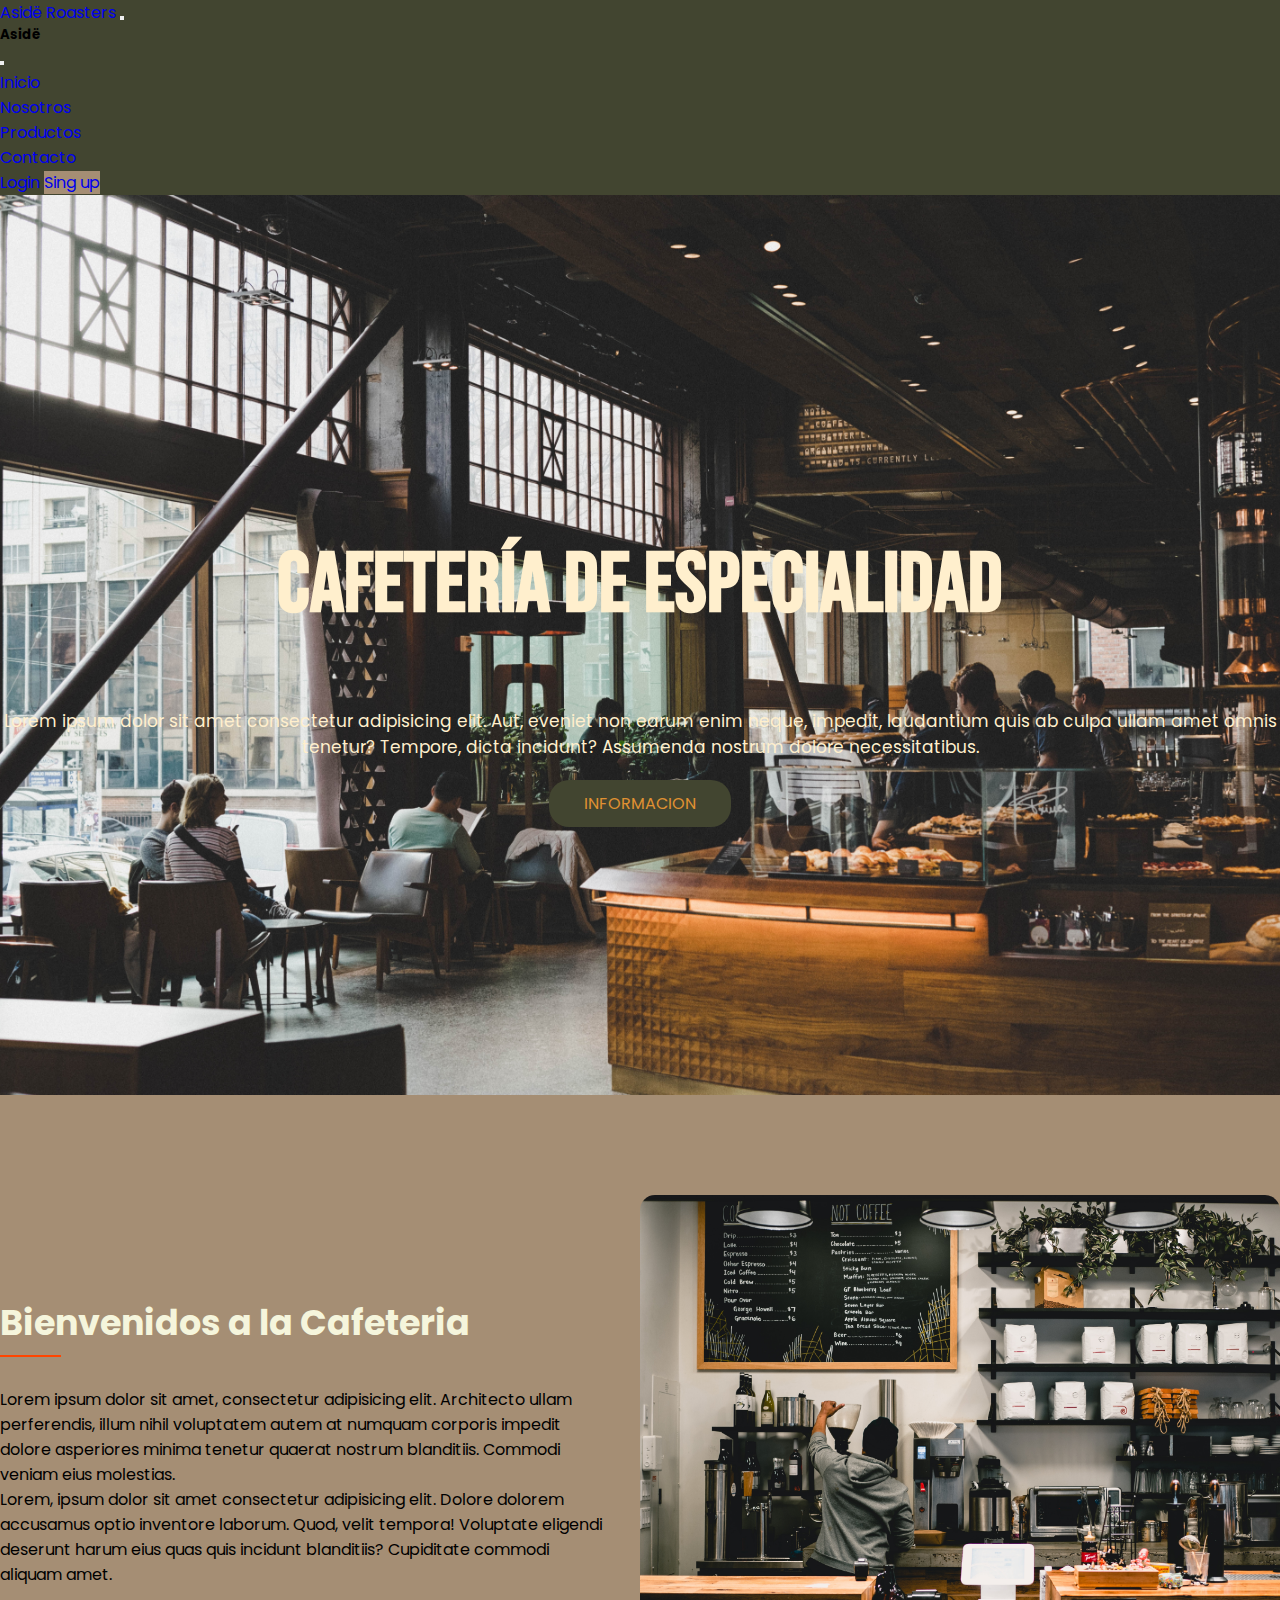
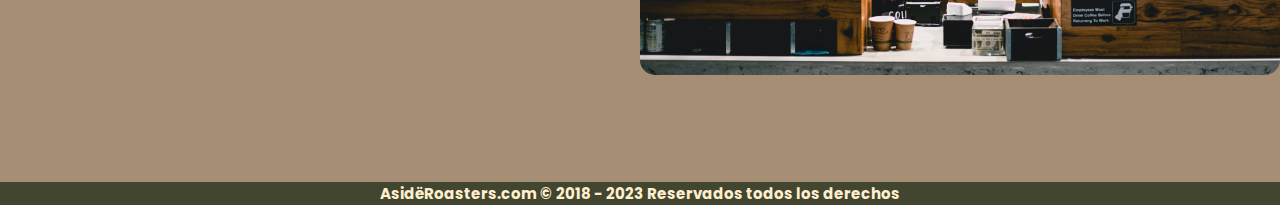
<file: index.html>
<!DOCTYPE html>
<html lang="en">
<head>
    <meta charset="UTF-8">
    <meta name="viewport" content="width=device-width, initial-scale=1.0">
    <meta name="description" content="Coffee Roasters">
    <meta name="keywords" content="Coffee, Roasters, latte, flat white">
    <link href="https://cdn.jsdelivr.net/npm/bootstrap@5.3.1/dist/css/bootstrap.min.css" rel="stylesheet" integrity="sha384-4bw+/aepP/YC94hEpVNVgiZdgIC5+VKNBQNGCHeKRQN+PtmoHDEXuppvnDJzQIu9" crossorigin="anonymous">
    <script src="https://cdn.jsdelivr.net/npm/bootstrap@5.3.1/dist/js/bootstrap.bundle.min.js" integrity="sha384-HwwvtgBNo3bZJJLYd8oVXjrBZt8cqVSpeBNS5n7C8IVInixGAoxmnlMuBnhbgrkm" crossorigin="anonymous"></script>
    <link rel="stylesheet" href="css/style.css">
    <title>Asidë</title>
</head>

<body>

  <section class="navbar-1">

    <nav class="navbar navbar-expand-lg navbar-dark bg-trasnparent">

      <div class="container">
        <a class="navbar-brand fs-4" href="#">Asidë Roasters</a>
        <button class="navbar-toggler shadow-none border-0" type="button" data-bs-toggle="offcanvas" data-bs-target="#offcanvasNavbar" aria-controls="offcanvasNavbar" aria-label="Toggle navigation">
          <span class="navbar-toggler-icon"></span>
        </button>

        <div class="sidebar offcanvas offcanvas-start" tabindex="-1" id="offcanvasNavbar" aria-labelledby="offcanvasNavbarLabel">

          <div class="offcanvas-header text-white border-bottom">
            <h5 class="offcanvas-title" id="offcanvasNavbarLabel">Asidë</h5>

            <button type="button" class="btn-close btn-close-white shadow-none" data-bs-dismiss="offcanvas" aria-label="Close"></button>
          </div>

          <div class="offcanvas-body d-flex flex-column flex-lg-row p-4 p-lg-0">

            <ul class="navbar-nav justify-content-center align-items-center fs-5 flex-grow-1 pe-3">
              <li class="nav-item mx-2">
                <a class="nav-link active" aria-current="page" href="#">Inicio</a>
              </li>
              <li class="nav-item mx-2">
                <a class="nav-link" href="./pages/Nosotros.html">Nosotros</a>
              </li>
              <li class="nav-item mx-2">
                  <a class="nav-link" href="./pages/Productos.html">Productos</a>
                </li>
                <li class="nav-item mx-2">
                  <a class="nav-link" href="./pages/contacto.html">Contacto</a>
                </li>
            </ul>

            <div class="d-flex flex-column flex-lg-row justify-content-center align-items-center gap-3">

              <a href="./pages/contacto.html" class="text-white">Login</a>

              <a href="./pages/singup.html" class="text-white text-decoration-none px-3 py-1 rounded-4"
              style="background-color: #a58e74">Sing up</a>

            </div>

          </div>
        </div>
      </div>
    </nav>

  </section>

    <header class="header">

        <div class="header-content conatiner">
            <div class="header-txt">
                <h1>Cafetería de especialidad</h1>
                <p>Lorem ipsum dolor sit amet consectetur adipisicing elit. Aut, eveniet non earum enim neque, impedit, laudantium quis ab culpa ullam amet omnis tenetur? Tempore, dicta incidunt? Assumenda nostrum dolore necessitatibus.</p>
                <a href="https://sca.coffee/sca-member-brochure-spanish" type="button" target="_blank" class="btn-1">Informacion</a>
            </div>
        </div>
    </header>

    <main class="code" id="code">

      <section class="about">
        <div class="about-content conatiner">
            <div class="about-txt">
                <h2>Bienvenidos a la Cafeteria</h2>
                <hr>
                <p>Lorem ipsum dolor sit amet, consectetur adipisicing elit. Architecto ullam perferendis, illum nihil voluptatem autem at numquam corporis impedit dolore asperiores minima tenetur quaerat nostrum blanditiis. Commodi veniam eius molestias.</p>
                <p>Lorem, ipsum dolor sit amet consectetur adipisicing elit. Dolore dolorem accusamus optio inventore laborum. Quod, velit tempora! Voluptate eligendi deserunt harum eius quas quis incidunt blanditiis? Cupiditate commodi aliquam amet.</p>
            </div>
            <div class="about-img">
                <img src="./img/Fondo2.jpg" alt="fondo2">
            </div>
        </div>
    </section>

    </main>

    <footer class="footer" id="copy">
        <div class="footer-2">
            <h4>AsidëRoasters.com © 2018 - 2023 Reservados todos los derechos</h4>
        </div>
    
    </footer>
</body>
</html>
</file>
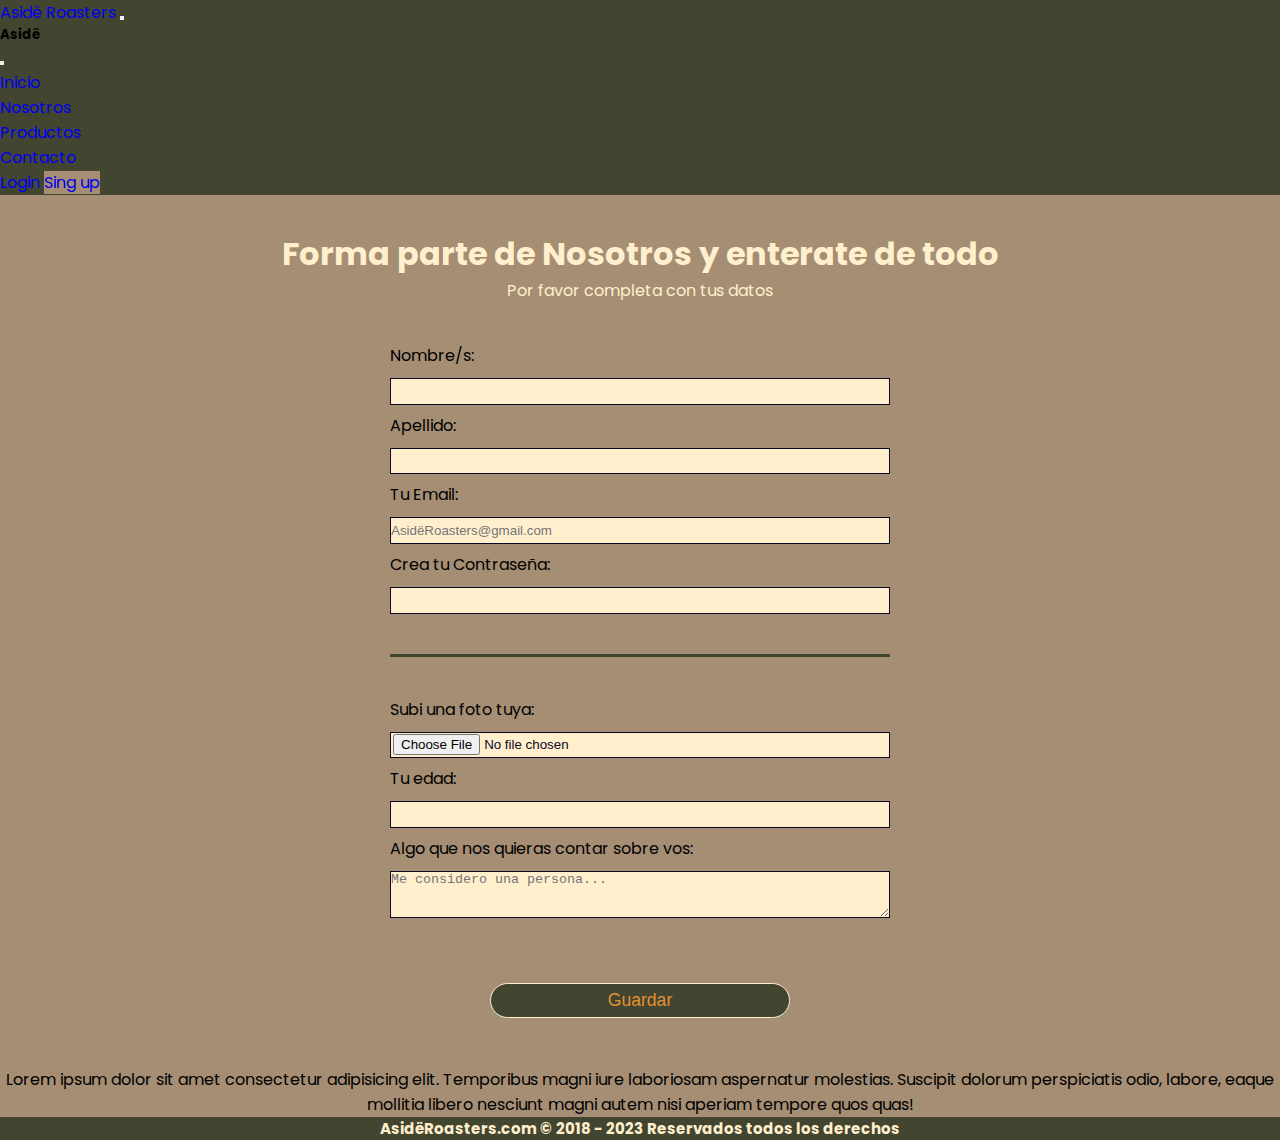
<file: pages/contacto.html>
<!DOCTYPE html>
<html lang="en">
<head>
    <meta charset="UTF-8">
    <meta name="viewport" content="width=device-width, initial-scale=1.0">
    <meta name="description" content="Coffee Roasters">
    <meta name="keywords" content="Coffee, Roasters, latte, flat white">
    <link href="https://cdn.jsdelivr.net/npm/bootstrap@5.3.1/dist/css/bootstrap.min.css" rel="stylesheet" integrity="sha384-4bw+/aepP/YC94hEpVNVgiZdgIC5+VKNBQNGCHeKRQN+PtmoHDEXuppvnDJzQIu9" crossorigin="anonymous">
    <script src="https://cdn.jsdelivr.net/npm/bootstrap@5.3.1/dist/js/bootstrap.bundle.min.js" integrity="sha384-HwwvtgBNo3bZJJLYd8oVXjrBZt8cqVSpeBNS5n7C8IVInixGAoxmnlMuBnhbgrkm" crossorigin="anonymous"></script>
    <link rel="stylesheet" href="../css/contacto.css">
    <title>Asidë</title>
</head>

<body>

  <section class="navbar-1">

    <nav class="navbar navbar-expand-lg navbar-dark bg-trasnparent">

      <div class="container">
        <a class="navbar-brand fs-4" href="../index.html">Asidë Roasters</a>
        <button class="navbar-toggler shadow-none border-0" type="button" data-bs-toggle="offcanvas" data-bs-target="#offcanvasNavbar" aria-controls="offcanvasNavbar" aria-label="Toggle navigation">
          <span class="navbar-toggler-icon"></span>
        </button>

        <div class="sidebar offcanvas offcanvas-start" tabindex="-1" id="offcanvasNavbar" aria-labelledby="offcanvasNavbarLabel">

          <div class="offcanvas-header text-white border-bottom">
            <h5 class="offcanvas-title" id="offcanvasNavbarLabel">Asidë</h5>

            <button type="button" class="btn-close btn-close-white shadow-none" data-bs-dismiss="offcanvas" aria-label="Close"></button>
          </div>

          <div class="offcanvas-body d-flex flex-column flex-lg-row p-4 p-lg-0">

            <ul class="navbar-nav justify-content-center align-items-center fs-5 flex-grow-1 pe-3">
              <li class="nav-item mx-2">
                <a class="nav-link active" aria-current="page" href="../index.html">Inicio</a>
              </li>
              <li class="nav-item mx-2">
                <a class="nav-link" href="../pages/Nosotros.html">Nosotros</a>
              </li>
              <li class="nav-item mx-2">
                  <a class="nav-link" href="../pages/Productos.html">Productos</a>
                </li>
                <li class="nav-item mx-2">
                  <a class="nav-link" href="./contacto.html">Contacto</a>
                </li>
            </ul>

            <div class="d-flex flex-column flex-lg-row justify-content-center align-items-center gap-3">

              <a href="../pages/contacto.html" class="text-white">Login</a>

              <a href="../pages/singup.html" class="text-white text-decoration-none px-3 py-1 rounded-4"
              style="background-color: #a58e74">Sing up</a>

            </div>

          </div>
        </div>
      </div>
    </nav>

  </section>

 <header class="header">

  <div class="header-txt">
    <h1>Forma parte de Nosotros y enterate de todo</h1>
    <p>Por favor completa con tus datos</p>
  </div>
   
  <form method="post" action='#'>
      
    <fieldset>
      <label for="first-name">Nombre/s: <input id="first-name" name="first-name" type="text" required /></label>
      <label for="last-name">Apellido: <input id="last-name" name="last-name" type="text" required /></label>
      <label for="email">Tu Email: <input id="email" name="email" type="email" placeholder="AsidëRoasters@gmail.com" required /></label>
      <label for="new-password">Crea tu Contraseña: <input id="new-password" name="new-password" type="password" pattern="[a-z0-5]{8,}" required /></label>
    </fieldset>
  
    <fieldset>
      <label for="profile-picture">Subi una foto tuya: <input id="profile-picture" type="file" name="file" /></label>
      <label for="age">Tu edad: <input id="age" type="number" name="age" min="13" max="120" /></label>
      
      <label for="bio">Algo que nos quieras contar sobre vos:
        <textarea id="bio" name="bio" rows="3" cols="30" placeholder="Me considero una persona..."></textarea>
      </label>
    </fieldset>
    <input type="submit" value="Guardar" />
  </form>
 </header>
 <main>
  <p>Lorem ipsum dolor sit amet consectetur adipisicing elit. Temporibus magni iure laboriosam aspernatur molestias. Suscipit dolorum perspiciatis odio, labore, eaque mollitia libero nesciunt magni autem nisi aperiam tempore quos quas!</p>
 </main>

  <footer class="footer" id="contactos">
        
    <div class="footer-2">
        <h4>AsidëRoasters.com © 2018 - 2023 Reservados todos los derechos</h4>
    </div>

</footer>
</body>
</html>
</file>
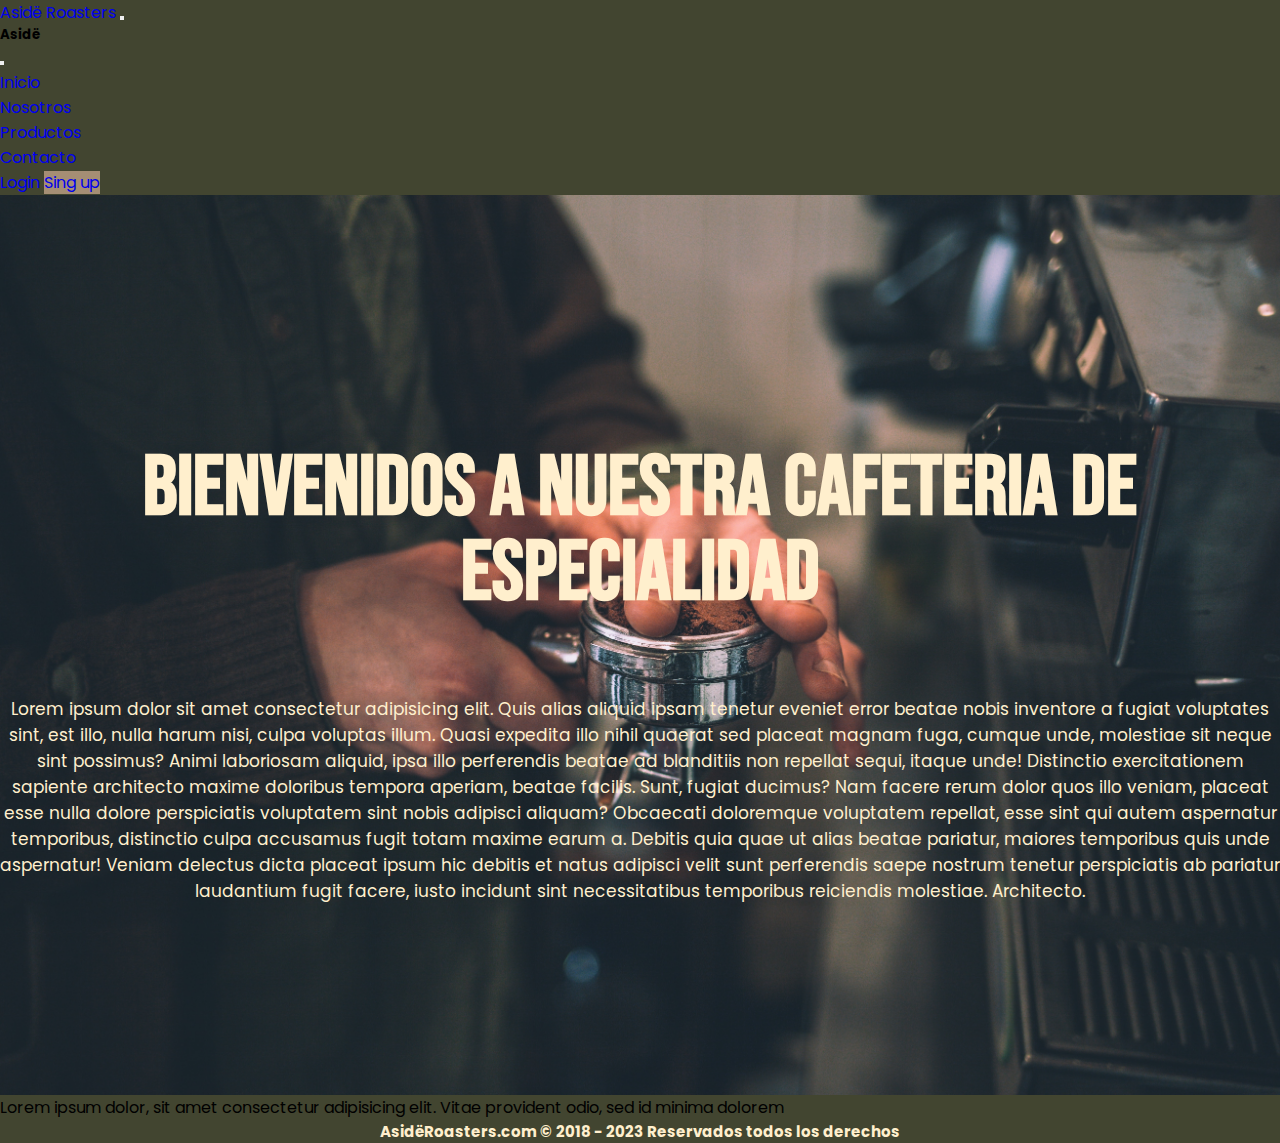
<file: pages/Nosotros.html>
<!DOCTYPE html>
<html lang="en">
<head>
    <meta charset="UTF-8">
    <meta name="viewport" content="width=device-width, initial-scale=1.0">
    <meta name="description" content="Coffee Roasters">
    <meta name="keywords" content="Coffee, Roasters, latte, flat white">
    <link href="https://cdn.jsdelivr.net/npm/bootstrap@5.3.1/dist/css/bootstrap.min.css" rel="stylesheet" integrity="sha384-4bw+/aepP/YC94hEpVNVgiZdgIC5+VKNBQNGCHeKRQN+PtmoHDEXuppvnDJzQIu9" crossorigin="anonymous">
    <script src="https://cdn.jsdelivr.net/npm/bootstrap@5.3.1/dist/js/bootstrap.bundle.min.js" integrity="sha384-HwwvtgBNo3bZJJLYd8oVXjrBZt8cqVSpeBNS5n7C8IVInixGAoxmnlMuBnhbgrkm" crossorigin="anonymous"></script>
    <link rel="stylesheet" href="../css/nosotros.css">
    <title>Asidë</title>
</head>

<body>

  <section class="navbar-1">

    <nav class="navbar navbar-expand-lg navbar-dark bg-trasnparent">

      <div class="container">
        <a class="navbar-brand fs-4" href="../index.html">Asidë Roasters</a>
        <button class="navbar-toggler shadow-none border-0" type="button" data-bs-toggle="offcanvas" data-bs-target="#offcanvasNavbar" aria-controls="offcanvasNavbar" aria-label="Toggle navigation">
          <span class="navbar-toggler-icon"></span>
        </button>

        <div class="sidebar offcanvas offcanvas-start" tabindex="-1" id="offcanvasNavbar" aria-labelledby="offcanvasNavbarLabel">

          <div class="offcanvas-header text-white border-bottom">
            <h5 class="offcanvas-title" id="offcanvasNavbarLabel">Asidë</h5>

            <button type="button" class="btn-close btn-close-white shadow-none" data-bs-dismiss="offcanvas" aria-label="Close"></button>
          </div>

          <div class="offcanvas-body d-flex flex-column flex-lg-row p-4 p-lg-0">

            <ul class="navbar-nav justify-content-center align-items-center fs-5 flex-grow-1 pe-3">
              <li class="nav-item mx-2">
                <a class="nav-link active" aria-current="page" href="../index.html">Inicio</a>
              </li>
              <li class="nav-item mx-2">
                <a class="nav-link" href="./Nosotros.html">Nosotros</a>
              </li>
              <li class="nav-item mx-2">
                  <a class="nav-link" href="../pages/Productos.html">Productos</a>
                </li>
                <li class="nav-item mx-2">
                  <a class="nav-link" href="../pages/contacto.html">Contacto</a>
                </li>
            </ul>

            <div class="d-flex flex-column flex-lg-row justify-content-center align-items-center gap-3">

              <a href="../pages/contacto.html" class="text-white">Login</a>

              <a href="../pages/singup.html" class="text-white text-decoration-none px-3 py-1 rounded-4"
              style="background-color: #a58e74">Sing up</a>

            </div>

          </div>
        </div>
      </div>
    </nav>

  </section>

    <header class="header">

        <div class="header-content conatiner">
            <div class="header-txt">
                <h1>Bienvenidos a Nuestra Cafeteria de Especialidad</h1>
                <p>Lorem ipsum dolor sit amet consectetur adipisicing elit. Quis alias aliquid ipsam tenetur eveniet error beatae nobis inventore a fugiat voluptates sint, est illo, nulla harum nisi, culpa voluptas illum.
                Quasi expedita illo nihil quaerat sed placeat magnam fuga, cumque unde, molestiae sit neque sint possimus? Animi laboriosam aliquid, ipsa illo perferendis beatae ad blanditiis non repellat sequi, itaque unde!
                Distinctio exercitationem sapiente architecto maxime doloribus tempora aperiam, beatae facilis. Sunt, fugiat ducimus? Nam facere rerum dolor quos illo veniam, placeat esse nulla dolore perspiciatis voluptatem sint nobis adipisci aliquam?
                Obcaecati doloremque voluptatem repellat, esse sint qui autem aspernatur temporibus, distinctio culpa accusamus fugit totam maxime earum a. Debitis quia quae ut alias beatae pariatur, maiores temporibus quis unde aspernatur!
                Veniam delectus dicta placeat ipsum hic debitis et natus adipisci velit sunt perferendis saepe nostrum tenetur perspiciatis ab pariatur laudantium fugit facere, iusto incidunt sint necessitatibus temporibus reiciendis molestiae. Architecto.</p>

    </header>
    
    <main>
      <p>Lorem ipsum dolor, sit amet consectetur adipisicing elit. Vitae provident odio, sed id minima dolorem</p>
    </main>

    <footer class="footer" id="copy">
        
        <div class="footer-2">
            <h4>AsidëRoasters.com © 2018 - 2023 Reservados todos los derechos</h4>
        </div>
    
    </footer>
</body>
</html>
</file>
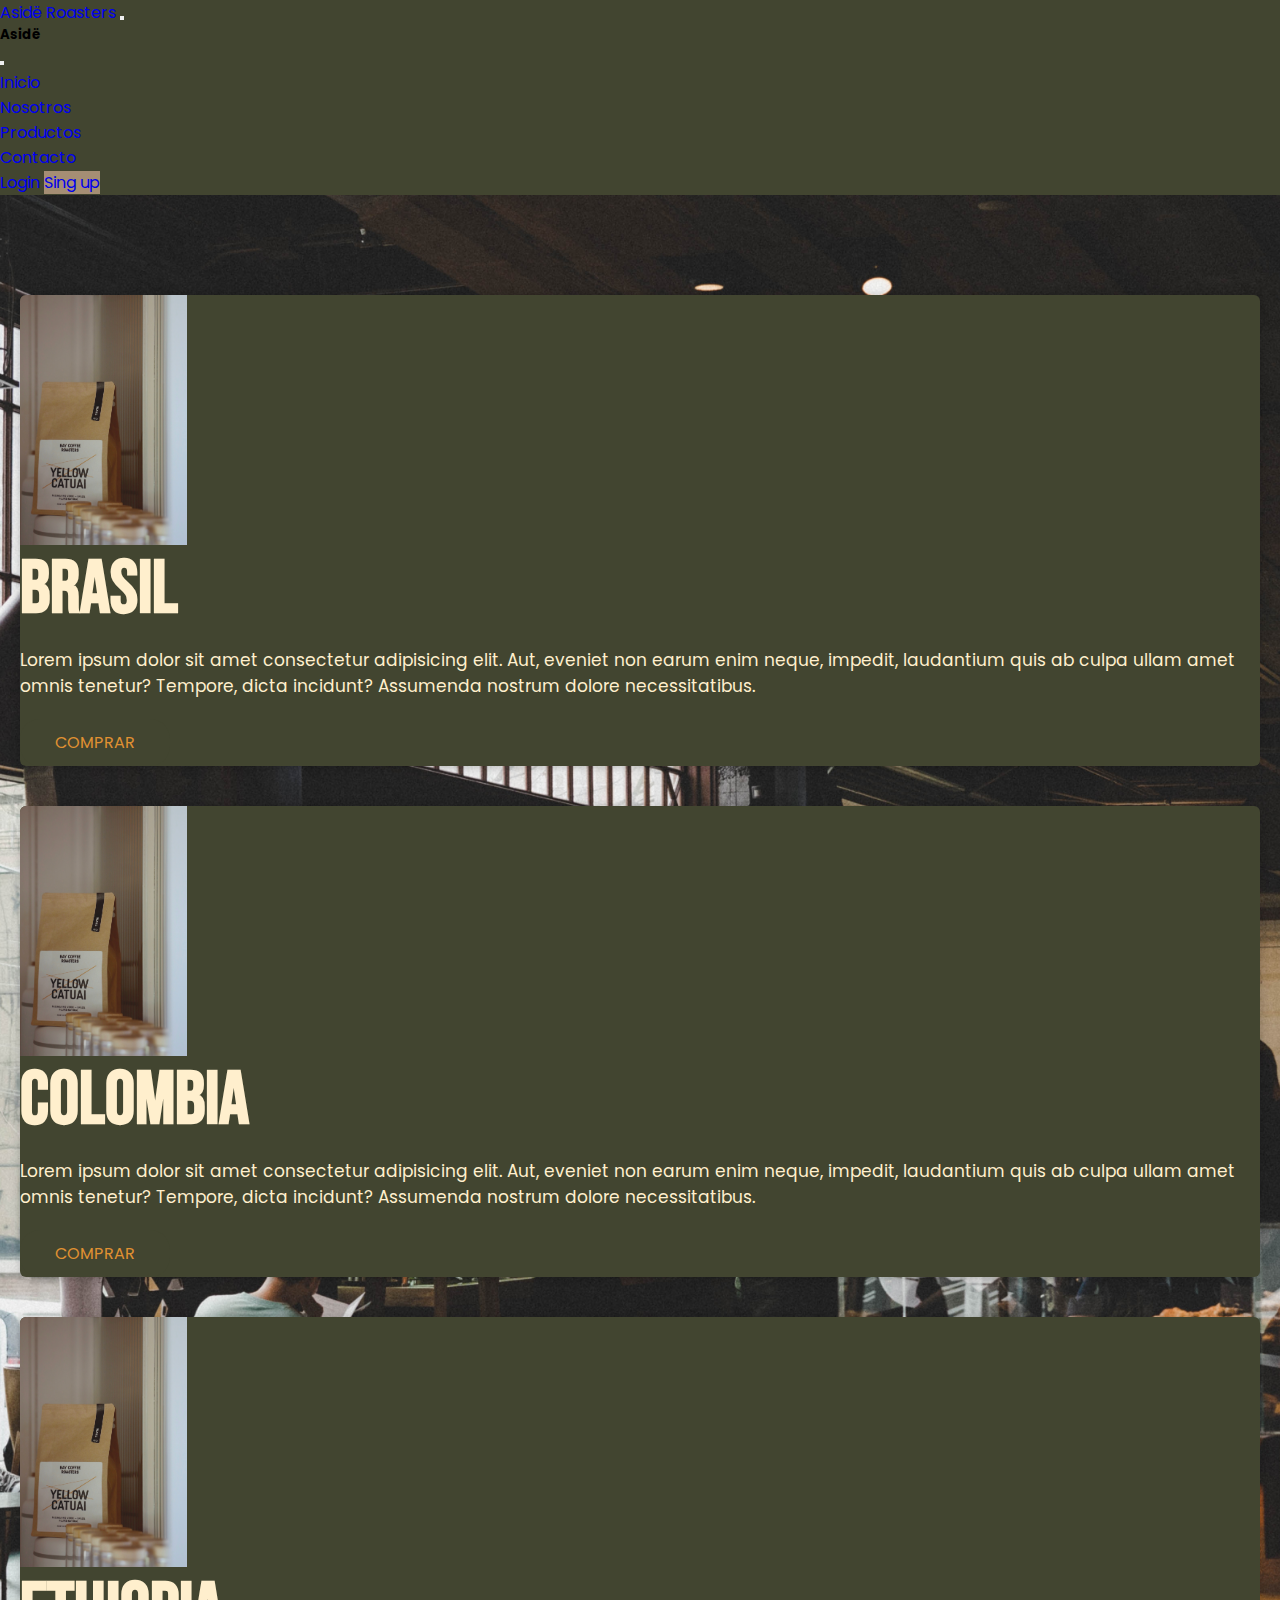
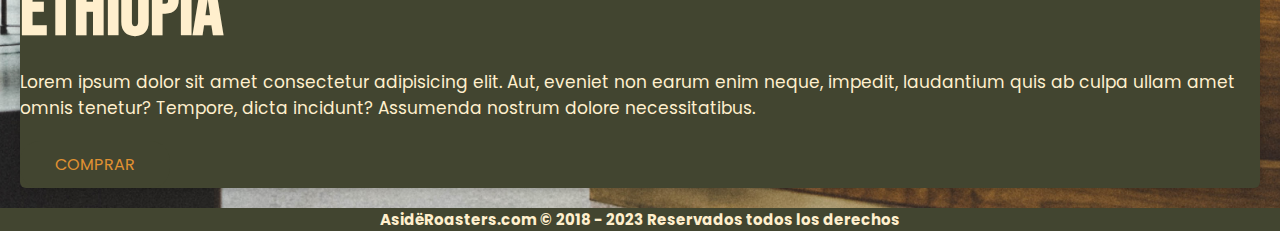
<file: pages/Productos.html>
<!DOCTYPE html>
<html lang="en">
<head>
    <meta charset="UTF-8">
    <meta name="viewport" content="width=device-width, initial-scale=1.0">
    <meta name="description" content="Coffee Roasters">
    <meta name="keywords" content="Coffee, Roasters, latte, flat white">
    <link href="https://cdn.jsdelivr.net/npm/bootstrap@5.3.1/dist/css/bootstrap.min.css" rel="stylesheet" integrity="sha384-4bw+/aepP/YC94hEpVNVgiZdgIC5+VKNBQNGCHeKRQN+PtmoHDEXuppvnDJzQIu9" crossorigin="anonymous">
    <script src="https://cdn.jsdelivr.net/npm/bootstrap@5.3.1/dist/js/bootstrap.bundle.min.js" integrity="sha384-HwwvtgBNo3bZJJLYd8oVXjrBZt8cqVSpeBNS5n7C8IVInixGAoxmnlMuBnhbgrkm" crossorigin="anonymous"></script>
    <link rel="stylesheet" href="../css/productos.css">
    <title>Asidë</title>
</head>

<body>

    <section class="navbar-1">

        <nav class="navbar navbar-expand-lg navbar-dark bg-trasnparent">
    
          <div class="container">
            <a class="navbar-brand fs-4" href="../index.html">Asidë Roasters</a>
            <button class="navbar-toggler shadow-none border-0" type="button" data-bs-toggle="offcanvas" data-bs-target="#offcanvasNavbar" aria-controls="offcanvasNavbar" aria-label="Toggle navigation">
              <span class="navbar-toggler-icon"></span>
            </button>
    
            <div class="sidebar offcanvas offcanvas-start" tabindex="-1" id="offcanvasNavbar" aria-labelledby="offcanvasNavbarLabel">
    
              <div class="offcanvas-header text-white border-bottom">
                <h5 class="offcanvas-title" id="offcanvasNavbarLabel">Asidë</h5>
    
                <button type="button" class="btn-close btn-close-white shadow-none" data-bs-dismiss="offcanvas" aria-label="Close"></button>
              </div>
    
              <div class="offcanvas-body d-flex flex-column flex-lg-row p-4 p-lg-0">
    
                <ul class="navbar-nav justify-content-center align-items-center fs-5 flex-grow-1 pe-3">
                  <li class="nav-item mx-2">
                    <a class="nav-link active" aria-current="page" href="../index.html">Inicio</a>
                  </li>
                  <li class="nav-item mx-2">
                    <a class="nav-link" href="../pages/Nosotros.html">Nosotros</a>
                  </li>
                  <li class="nav-item mx-2">
                      <a class="nav-link" href="./Productos.html">Productos</a>
                    </li>
                    <li class="nav-item mx-2">
                      <a class="nav-link" href="../pages/contacto.html">Contacto</a>
                    </li>
                </ul>
    
                <div class="d-flex flex-column flex-lg-row justify-content-center align-items-center gap-3">
    
                  <a href="../pages/contacto.html" class="text-white">Login</a>
    
                  <a href="../pages/singup.html" class="text-white text-decoration-none px-3 py-1 rounded-4"
                  style="background-color: #a58e74">Sing up</a>
    
                </div>
    
              </div>
            </div>
          </div>
        </nav>
    
      </section>
    
        <header class="header">
    
            <div class="header-content conatiner">
                <div class="card">
                    <figure>
                        <img src="../img/pack4.jpg" alt="pack1">
                    </figure>
                    <h1>Brasil</h1>
                    <p>Lorem ipsum dolor sit amet consectetur adipisicing elit. Aut, eveniet non earum enim neque, impedit, laudantium quis ab culpa ullam amet omnis tenetur? Tempore, dicta incidunt? Assumenda nostrum dolore necessitatibus.</p>
                    <a href="https://www.haymancoffee.com/products/brazilian-coffee-fazenda-california" type="button" target="_blank" class="btn-1">comprar</a>
                </div>
                <div class="card">
                    <figure>
                        <img src="../img/pack4.jpg" alt="pack1">
                    </figure>
                    <h1>Colombia</h1>
                    <p>Lorem ipsum dolor sit amet consectetur adipisicing elit. Aut, eveniet non earum enim neque, impedit, laudantium quis ab culpa ullam amet omnis tenetur? Tempore, dicta incidunt? Assumenda nostrum dolore necessitatibus.</p>
                    <a href="https://www.haymancoffee.com/products/colombia-manos-juntas" type="button" target="_blank" class="btn-1">comprar</a>
                </div>

                <div class="card">
                    <figure>
                        <img src="../img/pack4.jpg" alt="pack1">
                    </figure>
                    <h1>Ethiopia</h1>
                    <p>Lorem ipsum dolor sit amet consectetur adipisicing elit. Aut, eveniet non earum enim neque, impedit, laudantium quis ab culpa ullam amet omnis tenetur? Tempore, dicta incidunt? Assumenda nostrum dolore necessitatibus.</p>
                    <a href="https://www.haymancoffee.com/products/ethiopia-yirgacheffe-coffee" type="button" target="_blank" class="btn-1">comprar</a>
                </div>
            </div>
        </header>

        <footer class="footer" id="copy">
        
            <div class="footer-2">
                <h4>AsidëRoasters.com © 2018 - 2023 Reservados todos los derechos</h4>
            </div>
        
        </footer>
        
</body>
</file>
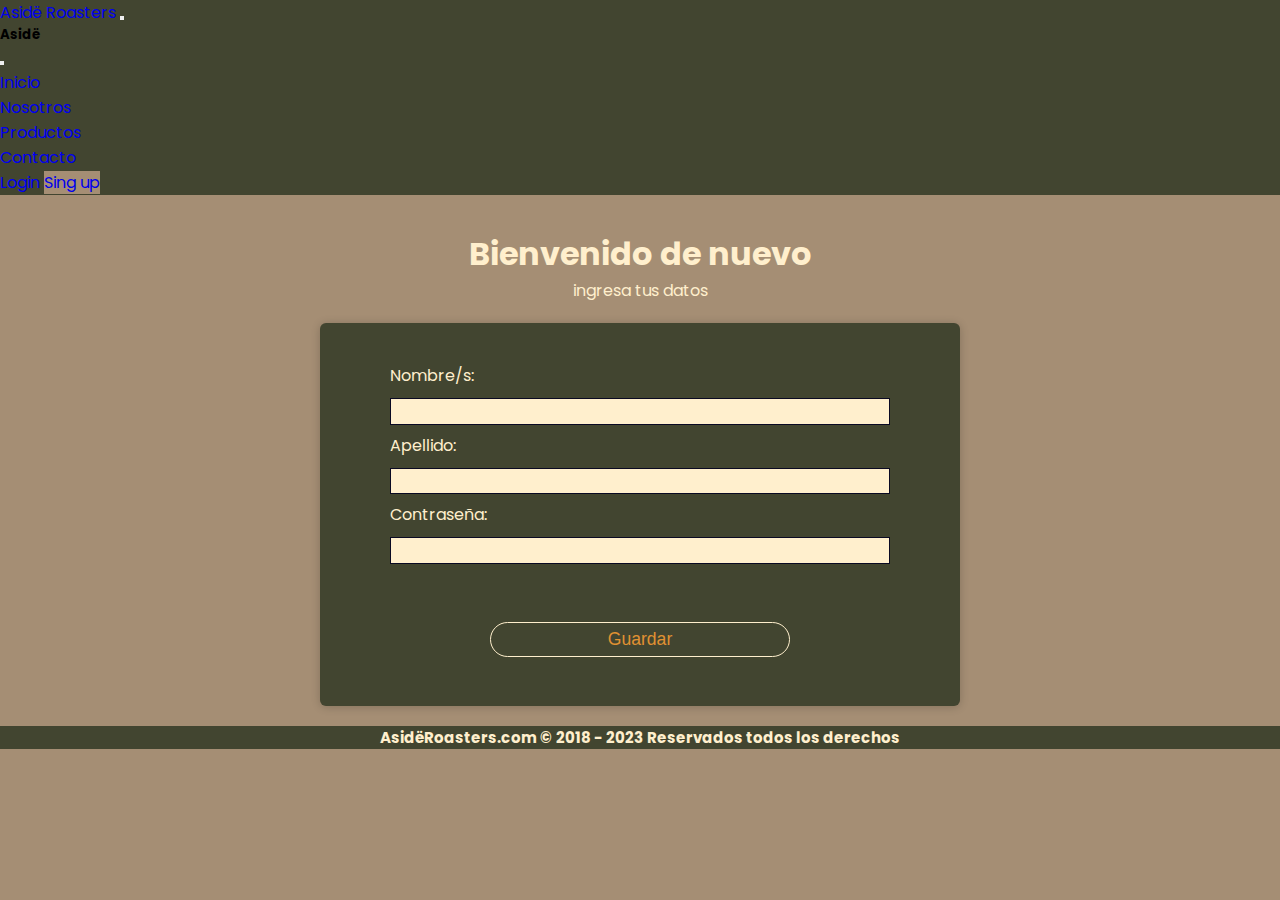
<file: pages/singup.html>
<!DOCTYPE html>
<html lang="en">
<head>
    <meta charset="UTF-8">
    <meta name="viewport" content="width=device-width, initial-scale=1.0">
    <meta name="description" content="Coffee Roasters">
    <meta name="keywords" content="Coffee, Roasters, latte, flat white">
    <link href="https://cdn.jsdelivr.net/npm/bootstrap@5.3.1/dist/css/bootstrap.min.css" rel="stylesheet" integrity="sha384-4bw+/aepP/YC94hEpVNVgiZdgIC5+VKNBQNGCHeKRQN+PtmoHDEXuppvnDJzQIu9" crossorigin="anonymous">
    <script src="https://cdn.jsdelivr.net/npm/bootstrap@5.3.1/dist/js/bootstrap.bundle.min.js" integrity="sha384-HwwvtgBNo3bZJJLYd8oVXjrBZt8cqVSpeBNS5n7C8IVInixGAoxmnlMuBnhbgrkm" crossorigin="anonymous"></script>
    <link rel="stylesheet" href="../css/singup.css">
    <title>Asidë</title>
</head>

<body>

  <section class="navbar-1">

    <nav class="navbar navbar-expand-lg navbar-dark bg-trasnparent">

      <div class="container">
        <a class="navbar-brand fs-4" href="../index.html">Asidë Roasters</a>
        <button class="navbar-toggler shadow-none border-0" type="button" data-bs-toggle="offcanvas" data-bs-target="#offcanvasNavbar" aria-controls="offcanvasNavbar" aria-label="Toggle navigation">
          <span class="navbar-toggler-icon"></span>
        </button>

        <div class="sidebar offcanvas offcanvas-start" tabindex="-1" id="offcanvasNavbar" aria-labelledby="offcanvasNavbarLabel">

          <div class="offcanvas-header text-white border-bottom">
            <h5 class="offcanvas-title" id="offcanvasNavbarLabel">Asidë</h5>

            <button type="button" class="btn-close btn-close-white shadow-none" data-bs-dismiss="offcanvas" aria-label="Close"></button>
          </div>

          <div class="offcanvas-body d-flex flex-column flex-lg-row p-4 p-lg-0">

            <ul class="navbar-nav justify-content-center align-items-center fs-5 flex-grow-1 pe-3">
              <li class="nav-item mx-2">
                <a class="nav-link active" aria-current="page" href="../index.html">Inicio</a>
              </li>
              <li class="nav-item mx-2">
                <a class="nav-link" href="../pages/Nosotros.html">Nosotros</a>
              </li>
              <li class="nav-item mx-2">
                  <a class="nav-link" href="../pages/Productos.html">Productos</a>
                </li>
                <li class="nav-item mx-2">
                  <a class="nav-link" href="../pages/contacto.html">Contacto</a>
                </li>
            </ul>

            <div class="d-flex flex-column flex-lg-row justify-content-center align-items-center gap-3">

              <a href="../pages/contacto.html" class="text-white">Login</a>

              <a href="../pages/singup.html" class="text-white text-decoration-none px-3 py-1 rounded-4"
              style="background-color: #a58e74">Sing up</a>

            </div>

          </div>
        </div>
      </div>
    </nav>

  </section>

 <header class="header">

  <div class="header-txt">
    <h1>Bienvenido de nuevo</h1>
    <p>ingresa tus datos</p>
  </div>
   
 </header>

 <main class="form-1">
    <div class="header-content conatiner">
        <div class="card">
            <form method="post" action='#'>
                <fieldset>
                  <label for="first-name">Nombre/s: <input id="first-name" name="first-name" type="text" required /></label>
                  <label for="last-name">Apellido: <input id="last-name" name="last-name" type="text" required /></label>
                  <label for="new-password">Contraseña: <input id="new-password" name="new-password" type="password" pattern="[a-z0-5]{8,}" required /></label>
                </fieldset>
                <input type="submit" value="Guardar" />
              </form>
        </div>
 </main>

  <footer class="footer" id="copy">
        
    <div class="footer-2">
        <h4>AsidëRoasters.com © 2018 - 2023 Reservados todos los derechos</h4>
    </div>

</footer>
</body>
</html>
</file>
<file: css/style.css>
@import url('https://fonts.googleapis.com/css2?family=Bebas+Neue&family=Poppins:wght@400;500;600;700;800&display=swap');


*{
    margin: 0;
    padding: 0;
    box-sizing: border-box;
    text-decoration: none;
    list-style: none;
}

body{
    font-family: 'Poppins', sans-serif;
    background-blend-mode: multiply;
    background-position: center;
    background-color: #424530;
}

.navbar-1{
    background-color: #424530;
}

img{
    max-width: 100%;
}

.header{
    background-image: url(../img/fondo1.jpg);
    background-position: center;
    background-repeat: no-repeat;
    background-size: cover;
    display: flex;
    align-items: center;
    min-height: 100vh;
    padding: 80px 0 0 0;
}

.header-content{
    display: flex;
    align-items: center;
}

.header-txt{
    text-align: center;
    align-items: center;
    border-top: 40px;
}

.header-txt h1{
    font-size: 85px;
    line-height: 1;
    color: #ffefcd;
    font-family: 'Bebas Neue', sans-serif;
    margin-bottom: 80px;
}

.header-txt p{
    font-size: 17px;
    color: #ffefcd;
    margin-bottom: 20px;
}

.btn-1{
    display: inline-block;
    padding: 11px 35px;
    color: #e09132;
    text-transform: uppercase;
    background-color: #424530;
    text-decoration: none;
    border-radius: 20px;
}

.about{
    padding: 100px 0;
    background-color: #a58e74;
}

.about-content{
    display: flex;
    align-items: center;
}

.about-txt{
    flex-basis: 50%;
    padding-right: 35px;
}

span{
    font-size: 14px;
    text-transform: uppercase;
    color: #424530;
}

h2{
    font-size: 35px;
    color: beige;
    margin: 15px 0;
    line-height: 1;
}

hr{
    border: 1px solid orangered;
    width: 10%;
    margin-bottom: 30px;
}

.about-img{
    flex-basis: 50%;
}

.about-img img{
    border-radius: 15px;
}

.footer{
    background-color: #424530;
    color: #ffefcd;
}

.footer-2 h4{
    font-size: 15px;
    display: flex;
    justify-content: center;
}


@media(max-width:991px){
    .sidebar{
        background-color: #424530 ;
        backdrop-filter: blur(10px);
    }
}
</file>
<file: css/contacto.css>
@import url('https://fonts.googleapis.com/css2?family=Bebas+Neue&family=Poppins:wght@400;500;600;700;800&display=swap');


*{
    margin: 0;
    padding: 0;
    box-sizing: border-box;
    text-decoration: none;
    list-style: none;
}

body{
    font-family: 'Poppins', sans-serif;
    background-blend-mode: multiply;
    background-position: center;
    background-color: #a58e74;
}

.navbar-1{
    background-color: #424530;
}

.header-txt{
    color: #ffefcd;
    text-align: center;
    margin-top: 35px;
}
  
form {
    width: 60vw;
    max-width: 500px;
    min-width: 300px;
    margin: 0 auto;
    padding-bottom: 2em;
}
  
fieldset {
    border: none;
    padding: 2rem 0;
    border-bottom: 3px solid #424530;
}
  
fieldset:last-of-type {
    border-bottom: none;
}
  
label {
    display: block;
    margin: 0.5rem 0;
}
  
input, textarea, select {
    margin: 10px 0 0 0;
    width: 100%;
    min-height: 2em;
}
  
input, textarea {
    background-color: #ffefcd;
    border: 1px solid #0a0a23;
    color: #0a0a23;
}

.inline {
    width: unset;
    margin: 0 0.5em 0 0;
    vertical-align: middle;
}
  
input[type="submit"] {
    display: block;
    width: 60%;
    margin: 1em auto;
    height: 2em;
    font-size: 1.1rem;
    background-color:#424530;
    border-color: #ffefcd;
    min-width: 300px;
    border-radius: 25px;
    color: #e09132;
}
  
input[type="file"] {
    padding: 1px 2px;
}
main{
    display: flex;
    justify-content: center;
    text-align: center;
}
  
.footer{
    background-color: #424530;
    color: #ffefcd;
}

.footer-2 h4{
    font-size: 15px;
    display: flex;
    justify-content: center;
}

@media(max-width:991px){
    .sidebar{
        background-color: #424530 ;
        backdrop-filter: blur(10px);
    }
}
</file>
<file: css/nosotros.css>
@import url('https://fonts.googleapis.com/css2?family=Bebas+Neue&family=Poppins:wght@400;500;600;700;800&display=swap');


*{
    margin: 0;
    padding: 0;
    box-sizing: border-box;
    text-decoration: none;
    list-style: none;
}

body{
    font-family: 'Poppins', sans-serif;
    background-blend-mode: multiply;
    background-position: center;
    background-color: #424530;
}

.navbar-1{
    background-color: #424530;
}

img{
    max-width: 100vh;
}

.header{
    background-image: url(../img/Barista1.jpg);
    background-position: top;
    background-repeat: no-repeat;
    background-size: cover;
    display: flex;
    align-items: center;
    min-height: 100vh;
    padding: 80px 0 0 0;
}

.header-content{
    display: flex;
    align-items: center;
    flex-wrap: wrap;
}

.header-txt{
    text-align: center;
    align-items: center;
    border-top: 40px;
}

.header-txt h1{
    font-size: 85px;
    line-height: 1;
    color: #ffefcd;
    font-family: 'Bebas Neue', sans-serif;
    margin-bottom: 80px;
}

.header-txt p{
    font-size: 17px;
    color: #ffefcd;
    margin-bottom: 20px;
}

.btn-1{
    display: inline-block;
    padding: 11px 35px;
    color: #e09132;
    text-transform: uppercase;
    background-color: #424530;
    text-decoration: none;
    border-radius: 20px;
}


span{
    font-size: 14px;
    text-transform: uppercase;
    color: #424530;
}

.footer{
    background-color: #424530;
    color: #ffefcd;
}

.footer-2 h4{
    font-size: 15px;
    display: flex;
    justify-content: center;
}

@media(max-width:991px){
    .sidebar{
        background-color: #424530 ;
        backdrop-filter: blur(10px);
    }
}
</file>
<file: css/productos.css>
@import url('https://fonts.googleapis.com/css2?family=Bebas+Neue&family=Poppins:wght@400;500;600;700;800&display=swap');


*{
    margin: 0;
    padding: 0;
    box-sizing: border-box;
    text-decoration: none;
    list-style: none;
}

body{
    font-family: 'Poppins', sans-serif;
    background-blend-mode: multiply;
    background-position: center;
    background-color: #424530;
}

.navbar-1{
    background-color: #424530;
}

img{
    max-width: 100%;
}

.header{
    background-image: url(../img/fondo1.jpg);
    background-position: center;
    background-repeat: no-repeat;
    background-size: cover;
    display: flex;
    align-items: center;
    min-height: 100vh;
    padding: 80px 0 0 0;
}

.header-content{
    display: flex;
    justify-content: center;
    align-items: center;
    flex-wrap: wrap;
}

.card{
    width: 100%;
    margin: 20px;
    border-radius: 6px;
    overflow: hidden;
    background: #424530;
    box-shadow: 0px 1px 10px rgba(0, 0, 0, 0.2);
    cursor: default;
    transition: all 400ms ease;
}

.card:hover{
    box-shadow: 5px 5px 20px rgba(0, 0, 0, 0.4);
    transform: translateY(-3%);
}

.card img{
    max-width: 100vh;
    height: 250px;
}

.card h1{
    font-size: 75px;
    line-height: 1;
    color: #ffefcd;
    font-family: 'Bebas Neue', sans-serif;
    margin-bottom: 20px;
}

.card p{
    font-size: 17px;
    color: #ffefcd;
    margin-bottom: 20px;
}

.btn-1{
    display: inline-block;
    padding: 11px 35px;
    color: #e09132;
    text-transform: uppercase;
    background-color: #424530;
    text-decoration: none;
    border-radius: 20px;
}

span{
    font-size: 14px;
    text-transform: uppercase;
    color: #424530;
}

.footer{
    background-color: #424530;
    color: #ffefcd;
}


.footer-2 h4{
    font-size: 15px;
    display: flex;
    justify-content: center;
}

@media(max-width:991px){
    .sidebar{
        background-color: #424530 ;
        backdrop-filter: blur(10px);
    }
}
</file>
<file: css/singup.css>
@import url('https://fonts.googleapis.com/css2?family=Bebas+Neue&family=Poppins:wght@400;500;600;700;800&display=swap');


*{
    margin: 0;
    padding: 0;
    box-sizing: border-box;
    text-decoration: none;
    list-style: none;
}

body{
    font-family: 'Poppins', sans-serif;
    background-blend-mode: multiply;
    background-position: center;
    background-color: #a58e74;
}

.navbar-1{
    background-color: #424530;
}

.header-txt{
    color: #ffefcd;
    text-align: center;
    margin-top: 35px;
}
  
form {
    width: 60vw;
    max-width: 500px;
    min-width: 300px;
    margin: 0 auto;
    padding-bottom: 2em;
}
  
fieldset {
    border: none;
    padding: 2rem 0;
    border-bottom: 3px solid #424530;
}
  
fieldset:last-of-type {
    border-bottom: none;
}
  
label {
    display: block;
    margin: 0.5rem 0;
    color: #ffefcd;
}
  
input, textarea, select {
    margin: 10px 0 0 0;
    width: 100%;
    min-height: 2em;
}
  
input, textarea {
    background-color: #ffefcd;
    border: 1px solid #0a0a23;
    color: #0a0a23;
} 

.inline {
    width: unset;
    margin: 0 0.5em 0 0;
    vertical-align: middle;
}
  
input[type="submit"] {
    display: block;
    width: 60%;
    margin: 1em auto;
    height: 2em;
    font-size: 1.1rem;
    background-color:#424530;
    border-color: #ffefcd;
    min-width: 300px;
    border-radius: 25px;
    color: #e09132;
}
  
input[type="file"] {
    padding: 1px 2px;
}

.header-content{
    display: flex;
    justify-content: center;
    align-items: center;
    flex-wrap: wrap;
}

.card{
    width: 50%;
    margin: 20px;
    border-radius: 6px;
    overflow: hidden;
    background: #424530;
    box-shadow: 0px 1px 10px rgba(0, 0, 0, 0.2);
    cursor: default;
    transition: all 400ms ease;
}

.card:hover{
    box-shadow: 5px 5px 20px rgba(0, 0, 0, 0.4);
    transform: translateY(-3%);
}

.btn-1{
    display: inline-block;
    padding: 11px 35px;
    color: #e09132;
    text-transform: uppercase;
    background-color: #424530;
    text-decoration: none;
    border-radius: 20px;
}

.footer{
    background-color: #424530;
    color: #ffefcd;
}

.footer-2 h4{
    font-size: 15px;
    display: flex;
    justify-content: center;
}

@media(max-width:991px){
    .sidebar{
        background-color: #424530 ;
        backdrop-filter: blur(10px);
    }
}
</file>
